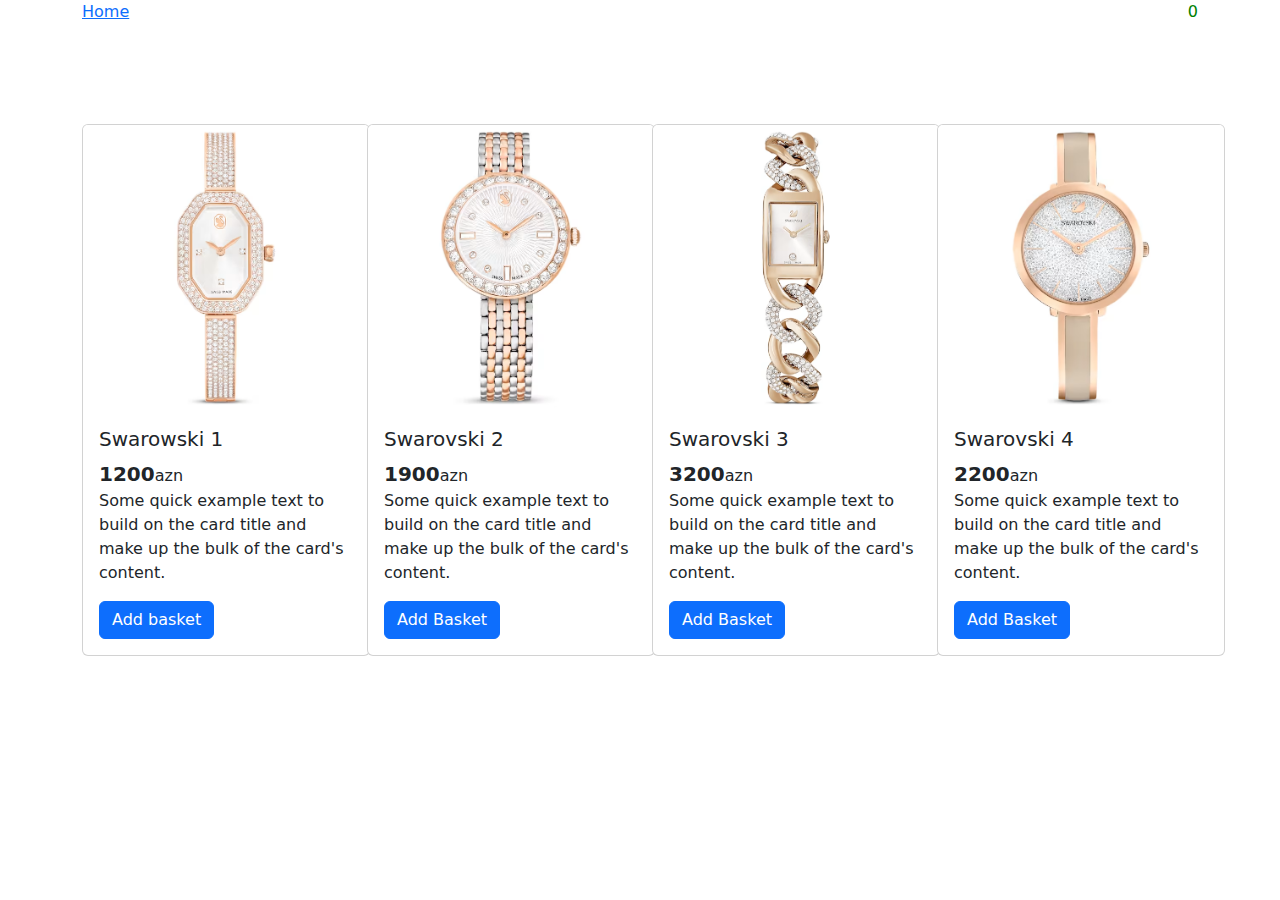
<file: BasketLocalstorage-practice/index.html>
<!DOCTYPE html>
<html lang="en">
<head>
    <meta charset="UTF-8">
    <meta name="viewport" content="width=device-width, initial-scale=1.0">
    <title>Document</title>
    <link rel="stylesheet" href="https://cdnjs.cloudflare.com/ajax/libs/font-awesome/6.5.1/css/all.min.css" integrity="sha512-DTOQO9RWCH3ppGqcWaEA1BIZOC6xxalwEsw9c2QQeAIftl+Vegovlnee1c9QX4TctnWMn13TZye+giMm8e2LwA==" crossorigin="anonymous" referrerpolicy="no-referrer" />
    <link href="https://cdn.jsdelivr.net/npm/bootstrap@5.3.3/dist/css/bootstrap.min.css" rel="stylesheet" integrity="sha384-QWTKZyjpPEjISv5WaRU9OFeRpok6YctnYmDr5pNlyT2bRjXh0JMhjY6hW+ALEwIH" crossorigin="anonymous">
    <link rel="stylesheet" href="./assets/css/style.css">
</head>
<body>
    
    <header>
        <section id="navbar">
            <div class="container">
                <a href="home">Home</a>
                <a href="cart.html"><i class="fa-solid fa-bag-shopping shop-card"></i></a>
                <span class="count">0</span>
            </div>
        </section>
    </header>

    <main>
        <section id="shopping">
            <div class="container">
                <div class="row">
                    <div class="col-3">
                        <div class="card" data-id = "1" style="width: 18rem;">
                            <img class="card-img-top" src="./assets/images/1.avif" alt="Card image cap">
                            <div class="card-body">
                              <h5 class="card-title">Swarowski 1</h5>
                              <span class="product-price">1200</span><span>azn</span>
                              <p class="card-text">Some quick example text to build on the card title and make up the bulk of the card's content.</p>
                              <a href="#" class="btn btn-primary add">Add basket</a>
                            </div>
                          </div>
                    </div>
                    <div class="col-3">
                        <div class="card" data-id = "2" style="width: 18rem;">
                            <img class="card-img-top" src="./assets/images/2.avif" alt="Card image cap">
                            <div class="card-body">
                              <h5 class="card-title">Swarovski 2</h5>
                              <span class="product-price">1900</span><span>azn</span>
                              <p class="card-text">Some quick example text to build on the card title and make up the bulk of the card's content.</p>
                              <a href="#" class="btn btn-primary add">Add Basket</a>
                            </div>
                          </div>
                    </div>
                    <div class="col-3">
                        <div class="card" data-id = "3" style="width: 18rem;">
                            <img class="card-img-top" src="./assets/images/3.avif" alt="Card image cap">
                            <div class="card-body">
                              <h5 class="card-title">Swarovski 3</h5>
                              <span class="product-price">3200</span><span>azn</span>
                              <p class="card-text">Some quick example text to build on the card title and make up the bulk of the card's content.</p>
                              <a href="#" class="btn btn-primary add">Add Basket</a>
                            </div>
                          </div>
                    </div>
                    <div class="col-3">
                        <div class="card" data-id = "4" style="width: 18rem;">
                            <img class="card-img-top" src="./assets/images/4.avif" alt="Card image cap">
                            <div class="card-body">
                              <h5 class="card-title">Swarovski 4</h5>
                              <span class="product-price">2200</span><span>azn</span>
                              <p class="card-text">Some quick example text to build on the card title and make up the bulk of the card's content.</p>
                              <a href="#" class="btn btn-primary add">Add Basket</a>
                            </div>
                          </div>
                    </div>
                </div>
            </div>
        </section>
    </main>



    <script src="./assets/js/script.js"></script>
</body>
</html>
</file>
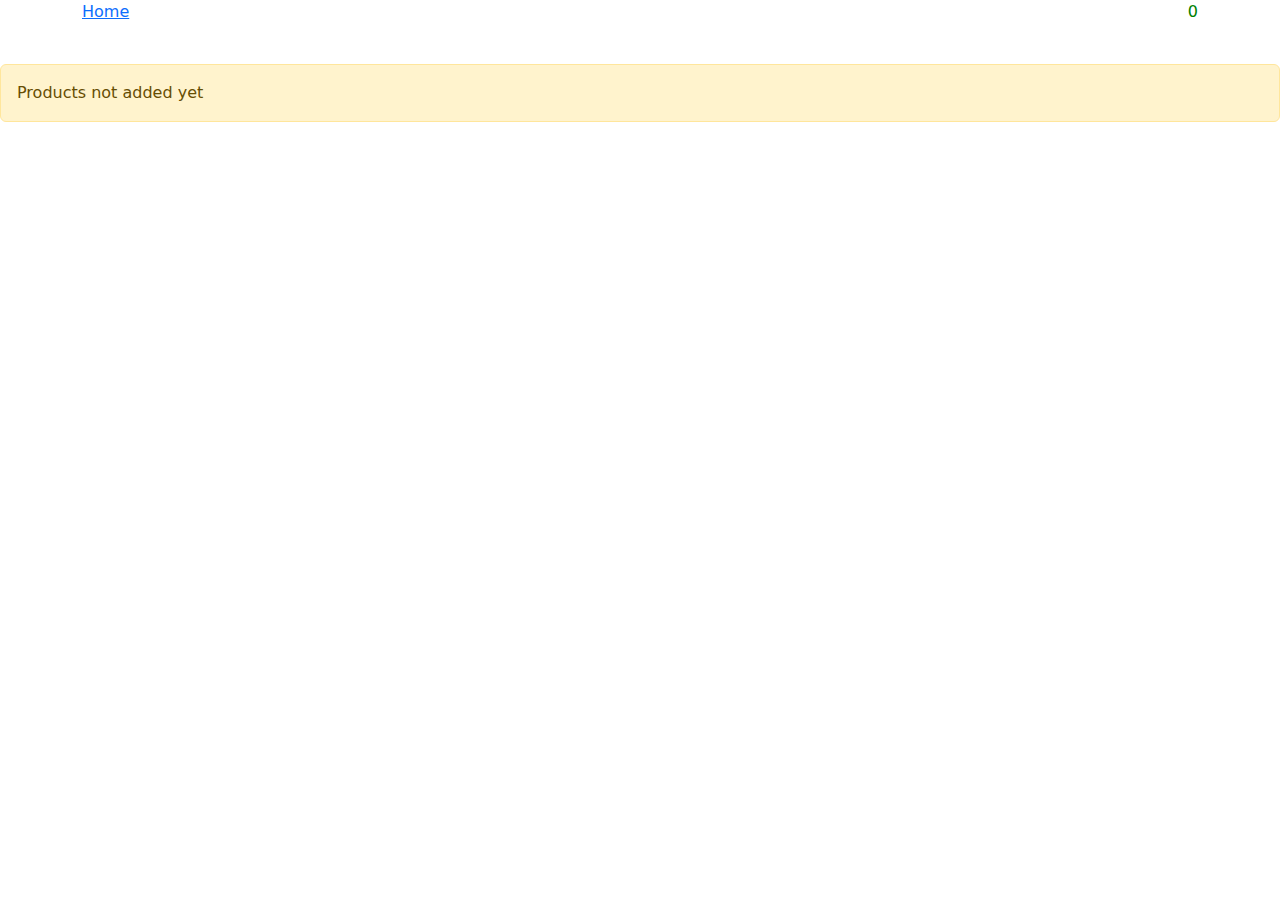
<file: BasketLocalstorage-practice/cart.html>
<!DOCTYPE html>
<html lang="en">

<head>
    <meta charset="UTF-8">
    <meta name="viewport" content="width=device-width, initial-scale=1.0">
    <link rel="stylesheet" href="https://cdnjs.cloudflare.com/ajax/libs/font-awesome/6.5.1/css/all.min.css"
        integrity="sha512-DTOQO9RWCH3ppGqcWaEA1BIZOC6xxalwEsw9c2QQeAIftl+Vegovlnee1c9QX4TctnWMn13TZye+giMm8e2LwA=="
        crossorigin="anonymous" referrerpolicy="no-referrer" />
    <link href="https://cdn.jsdelivr.net/npm/bootstrap@5.3.3/dist/css/bootstrap.min.css" rel="stylesheet"
        integrity="sha384-QWTKZyjpPEjISv5WaRU9OFeRpok6YctnYmDr5pNlyT2bRjXh0JMhjY6hW+ALEwIH" crossorigin="anonymous">
    <link rel="stylesheet" href="./assets/css/cart.css">
    <title>Document</title>
</head>

<body>


    <header>
        <section id="navbar">
            <div class="container">
                <a href="index.html">Home</a>
                <a href="cart.html"><i class="fa-solid fa-bag-shopping shop-card"></i></a>
                <span class="count">0</span>
            </div>
        </section>
    </header>



    <main>
        
        <section id="card">
            <div class="alert alert-warning" style="margin-top: 40px;" role="alert">
                Products not added yet
              </div>

              <div class="cart-table d-none">
                <table class="table">
                    <h2 class="text-center">Products</h2>
                    <thead>
                        <tr>
                            <th scope="col">Image</th>
                            <th scope="col">Name</th>
                            <th scope="col">Description</th>
                            <th scope="col">Count</th>
                            <th scope="col">Price</th>
                            <th scope="col">Total</th>
                        </tr>
                    </thead>
                    <tbody>
    
                    </tbody>
                </table>

                <div class="grand-total">
                    <span style="font-size: 25px; font-weight: 600;">Total :</span>
                    <span class="total" style="font-size: 25px; font-weight: 600;"></span>
    
                </div>
              </div>



    
    
                
        </section>
    </main>

    <script src="./assets/js/cart.js"></script>
</body>

</html>
</file>
<file: BasketLocalstorage-practice/assets/css/style.css>
.shop-card{
    color: green;
    font-size: 30px;
    float: right;
    margin-top: 15px;
    cursor: pointer;
}


.count{
    float: right;
    color: green;
}


#shopping{
    margin-top: 100px;
}


.product-price{
    font-size: 20px;
    font-weight: 700;
}
</file>
<file: BasketLocalstorage-practice/assets/css/cart.css>
.shop-card{
    color: green;
    font-size: 30px;
    float: right;
    margin-top: 15px;
    cursor: pointer;
}


.count{
    float: right;
    color: green;
}


#navbar h2{
    margin-top: 60px;
}


.delete{
    color: red;
    font-size: 25px;
    cursor: pointer;
}

.input{
    width: 50px;
}

.minus{
    border: none;
}

.plus{
    border: none;
}
</file>
